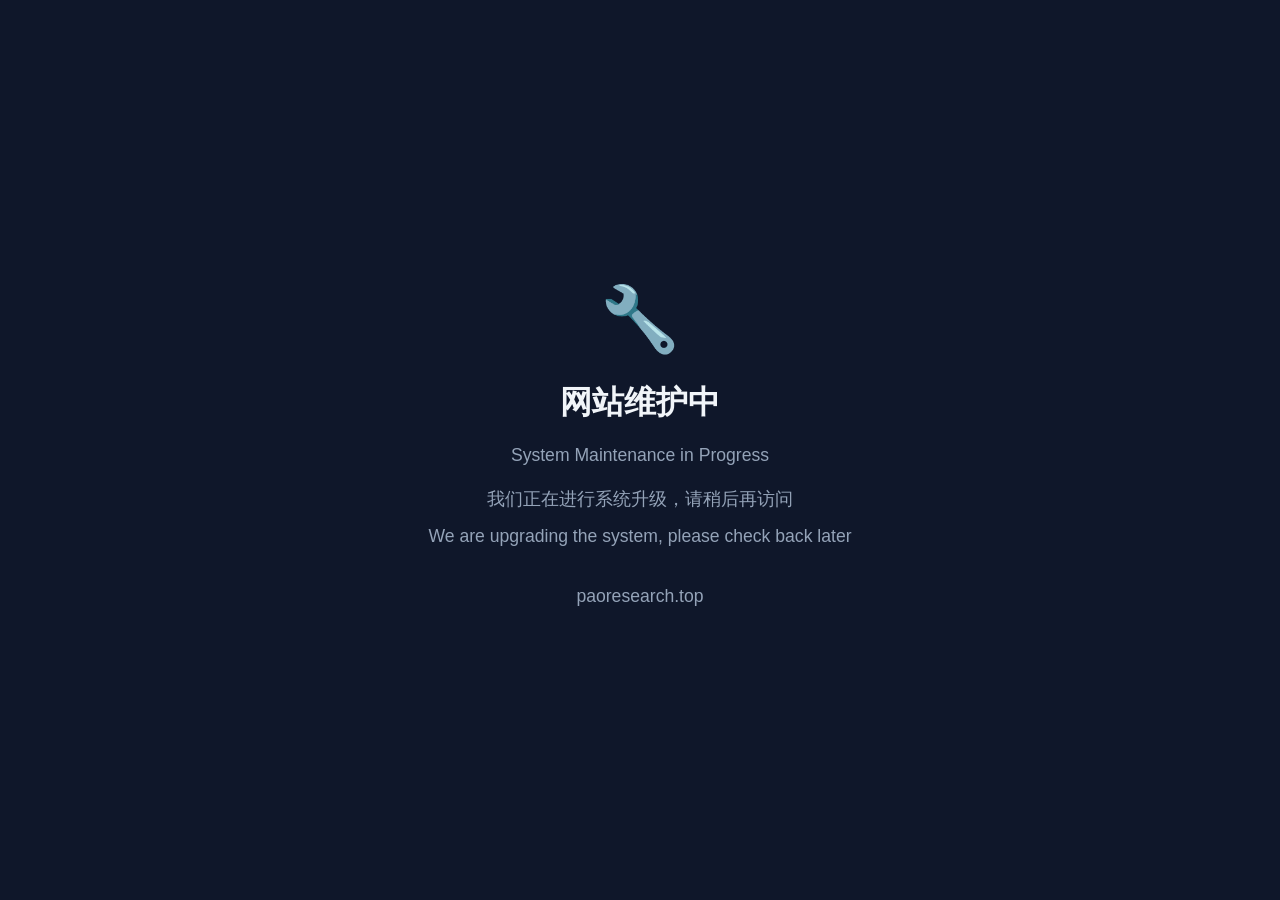
<file: maintenance/index.html>
<!DOCTYPE html>
<html lang="zh-CN">
<head>
    <meta charset="UTF-8">
    <meta name="viewport" content="width=device-width, initial-scale=1.0">
    <title>网站维护中 - paoresearch.top</title>
    <style>
        * { margin: 0; padding: 0; box-sizing: border-box; }
        body { 
            background: #0f172a; 
            color: #f1f5f9; 
            font-family: -apple-system, BlinkMacSystemFont, 'Segoe UI', Roboto, sans-serif;
            display: flex; 
            justify-content: center; 
            align-items: center; 
            min-height: 100vh; 
            margin: 0;
            padding: 20px;
        }
        .container { 
            text-align: center; 
            max-width: 500px;
        }
        .icon { 
            font-size: 4rem; 
            margin-bottom: 1.5rem; 
        }
        h1 { 
            font-size: 2rem; 
            margin-bottom: 1rem; 
            font-weight: 600;
        }
        p { 
            color: #94a3b8; 
            font-size: 1.1rem; 
            line-height: 1.6;
            margin-bottom: 0.5rem;
        }
        .footer {
            margin-top: 2rem;
            color: #64748b;
            font-size: 0.875rem;
        }
    </style>
</head>
<body>
    <div class="container">
        <div class="icon">🔧</div>
        <h1>网站维护中</h1>
        <p>System Maintenance in Progress</p>
        <p style="margin-top: 1rem;">我们正在进行系统升级，请稍后再访问</p>
        <p>We are upgrading the system, please check back later</p>
        <div class="footer">
            <p>paoresearch.top</p>
        </div>
    </div>
</body>
</html>
</file>
